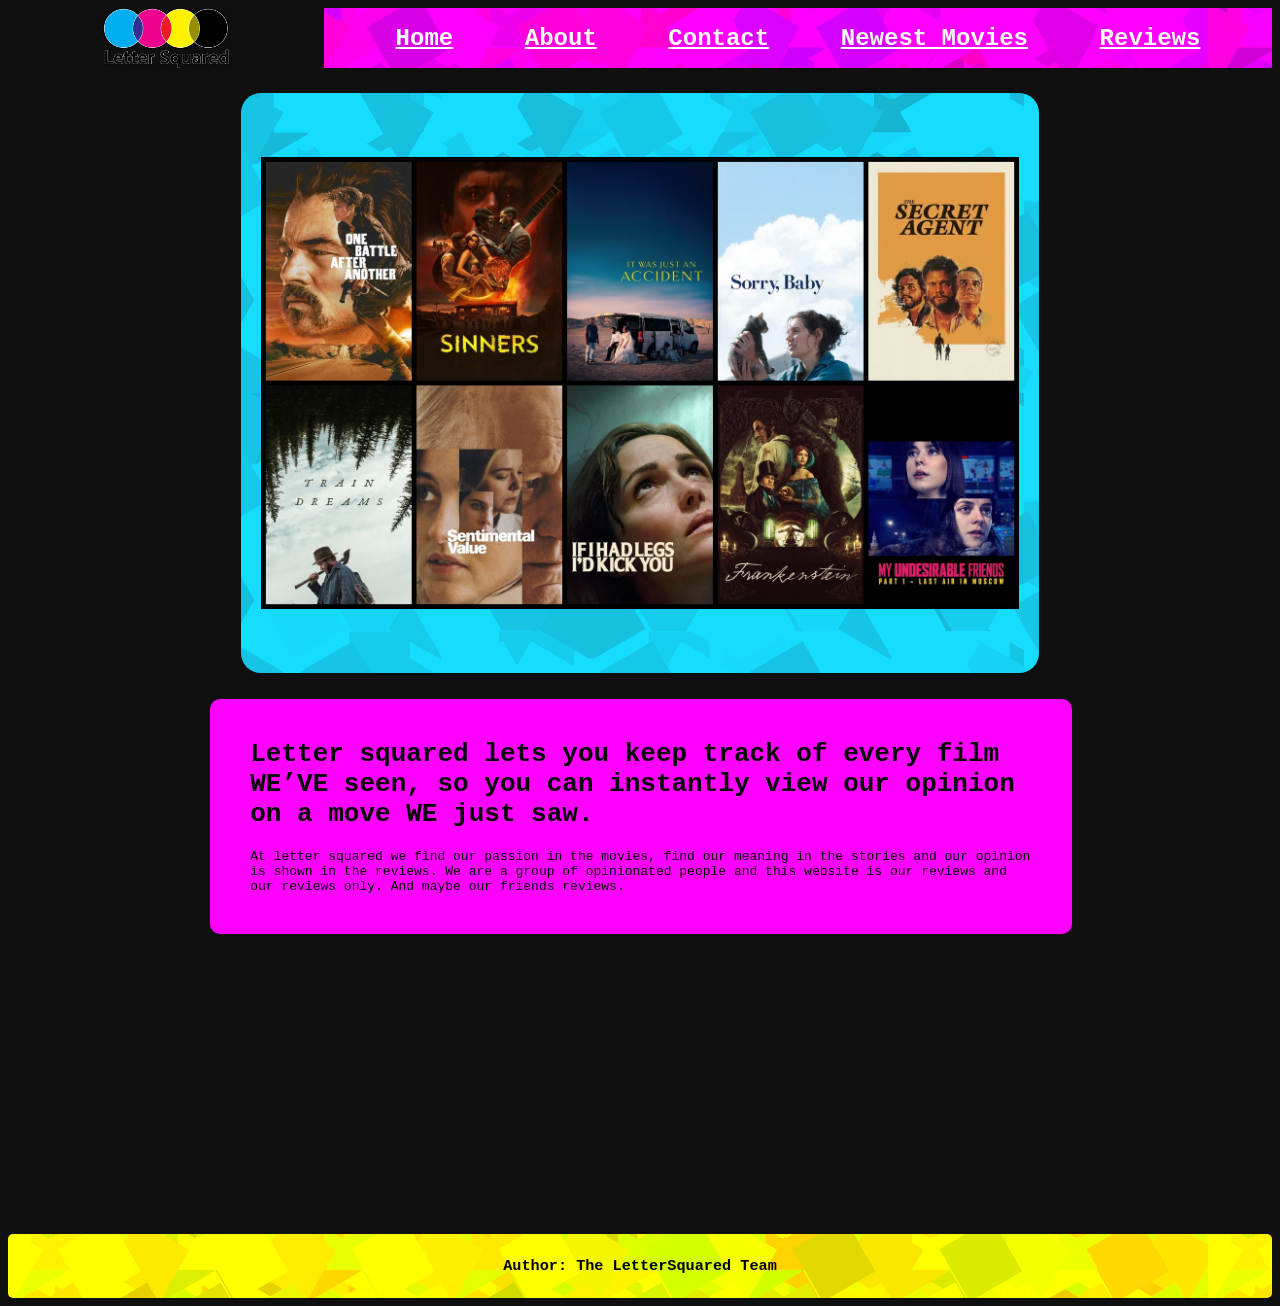
<file: index.html>
<!DOCTYPE html>
<html lang="en">
  <head>
    <meta charset="UTF-8" />
    <meta name="viewport" content="width=device-width, initial-scale=1.0" />
    <title>Document</title>
    <link rel="stylesheet" href="style.css" />
  </head>
  <nav class="menu">
    <div class="logo">
      <img src="letterSquaredLogoFinalized.png"/>
    </div>
    <div class="navbar">
      <a href="index.html">Home</a>
      <a href="about.html">About</a>
      <a href="contact.html">Contact</a>
      <a href="newestmovie.html">Newest Movies</a>
      <a href="review.html">Reviews</a>
    </div>
  </nav>
  <body>
    <div class="heroimage">
      <img
        src="movieimage.jpg"
        alt="this needs to be personalized and replaced"
      />
    </div>
    <div class="home_background">
      <h1>
        Letter squared lets you keep track of every film WE’VE seen, so you can
        instantly view our opinion on a move WE just saw.
      </h1>
      <p>
        At letter squared we find our passion in the movies, find our meaning in
        the stories and our opinion is shown in the reviews. We are a group of
        opinionated people and this website is our reviews and our reviews only.
        And maybe our friends reviews.
      </p>
    </div>
    <div class="space_content"></div>
  </body>
  <footer>
    <h3 id="footertext">Author: The LetterSquared Team</h3>
  </footer>
</html>
</file>
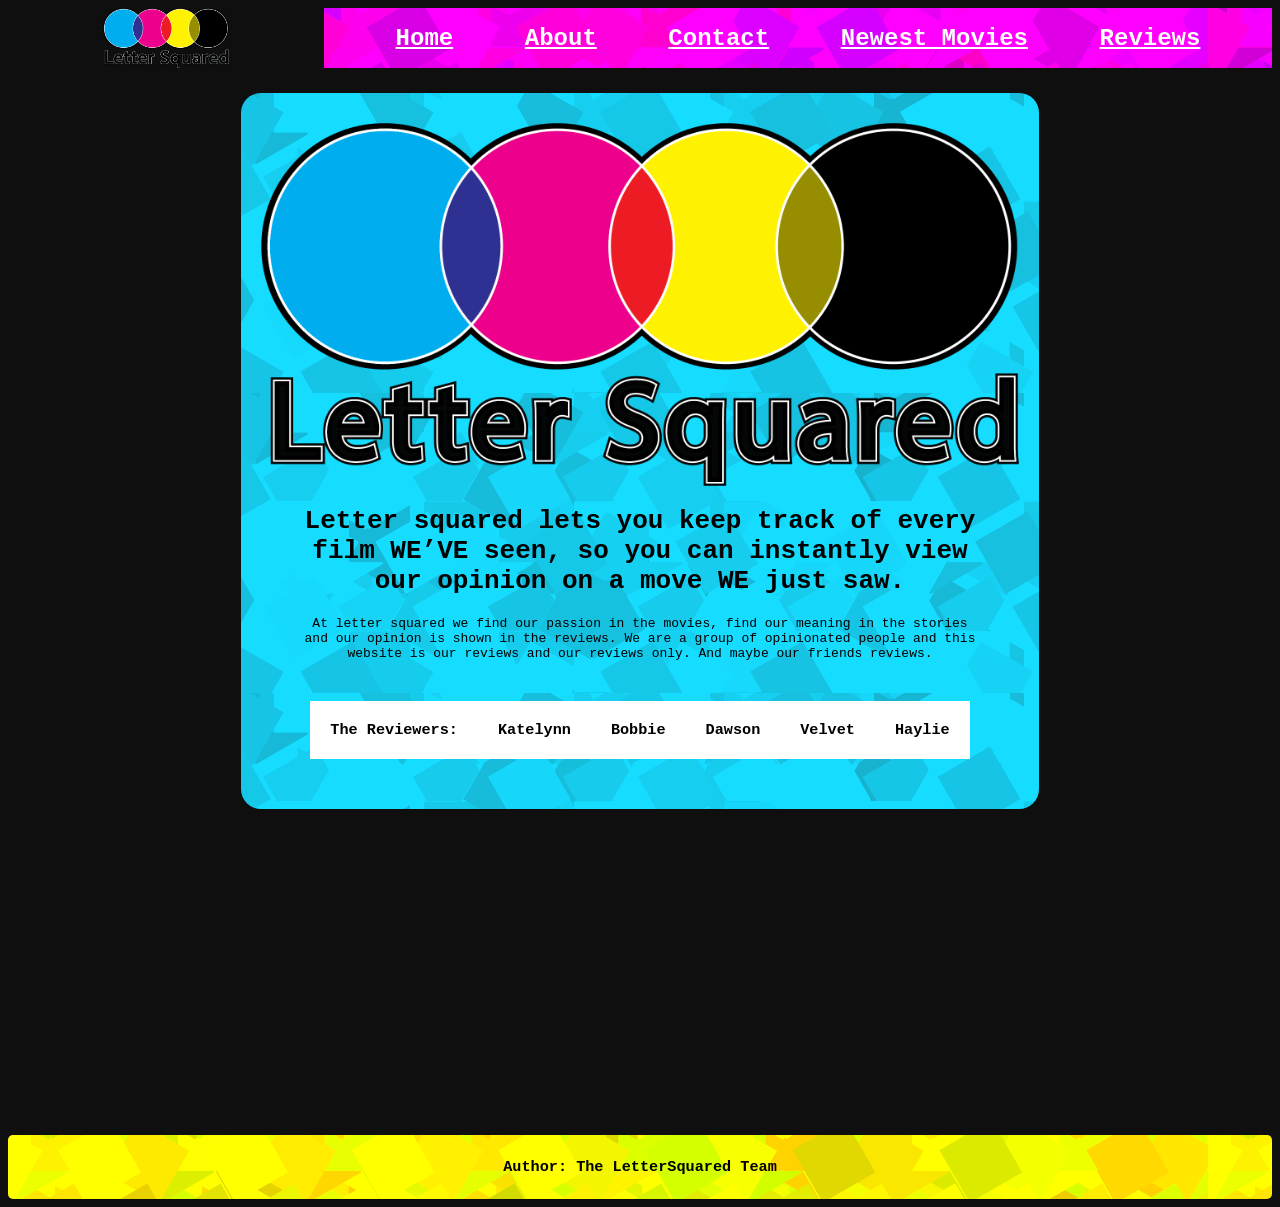
<file: about.html>
<!DOCTYPE html>
<html lang="en">
  <head>
    <meta charset="UTF-8" />
    <meta name="viewport" content="width=device-width, initial-scale=1.0" />
    <title>Document</title>
    <link rel="stylesheet" href="style.css" />
  </head>
  <nav class="menu">
    <div class="logo">
      <img src="letterSquaredLogoFinalized.png"/>
    </div>
    <div class="navbar">
      <a href="index.html">Home</a>
      <a href="about.html">About</a>
      <a href="contact.html">Contact</a>
      <a href="newestmovie.html">Newest Movies</a>
      <a href="review.html">Reviews</a>
    </div>
  </nav>
  <body>
    <div class="heroimage">
      <img
        src="letterSquaredLogoFinalized.png"
        alt="this needs to be personalized and replaced"
      />
      <h1>
        Letter squared lets you keep track of every film WE’VE seen, so you can
        instantly view our opinion on a move WE just saw.
      </h1>
      <p>
        At letter squared we find our passion in the movies, find our meaning in
        the stories and our opinion is shown in the reviews. We are a group of
        opinionated people and this website is our reviews and our reviews only.
        And maybe our friends reviews.
      </p>
      <div class="about_names">
        <h3>The Reviewers:</h3>
        <h3>Katelynn</h3>
        <h3>Bobbie</h3>
        <h3>Dawson</h3>
        <h3>Velvet</h3>
        <h3>Haylie</h3>
      </div>
    </div>
    <div class="space_content"></div>
    <footer>
      <h3 >Author: The LetterSquared Team</h3>
    </footer>
  </body>
</html>
</file>
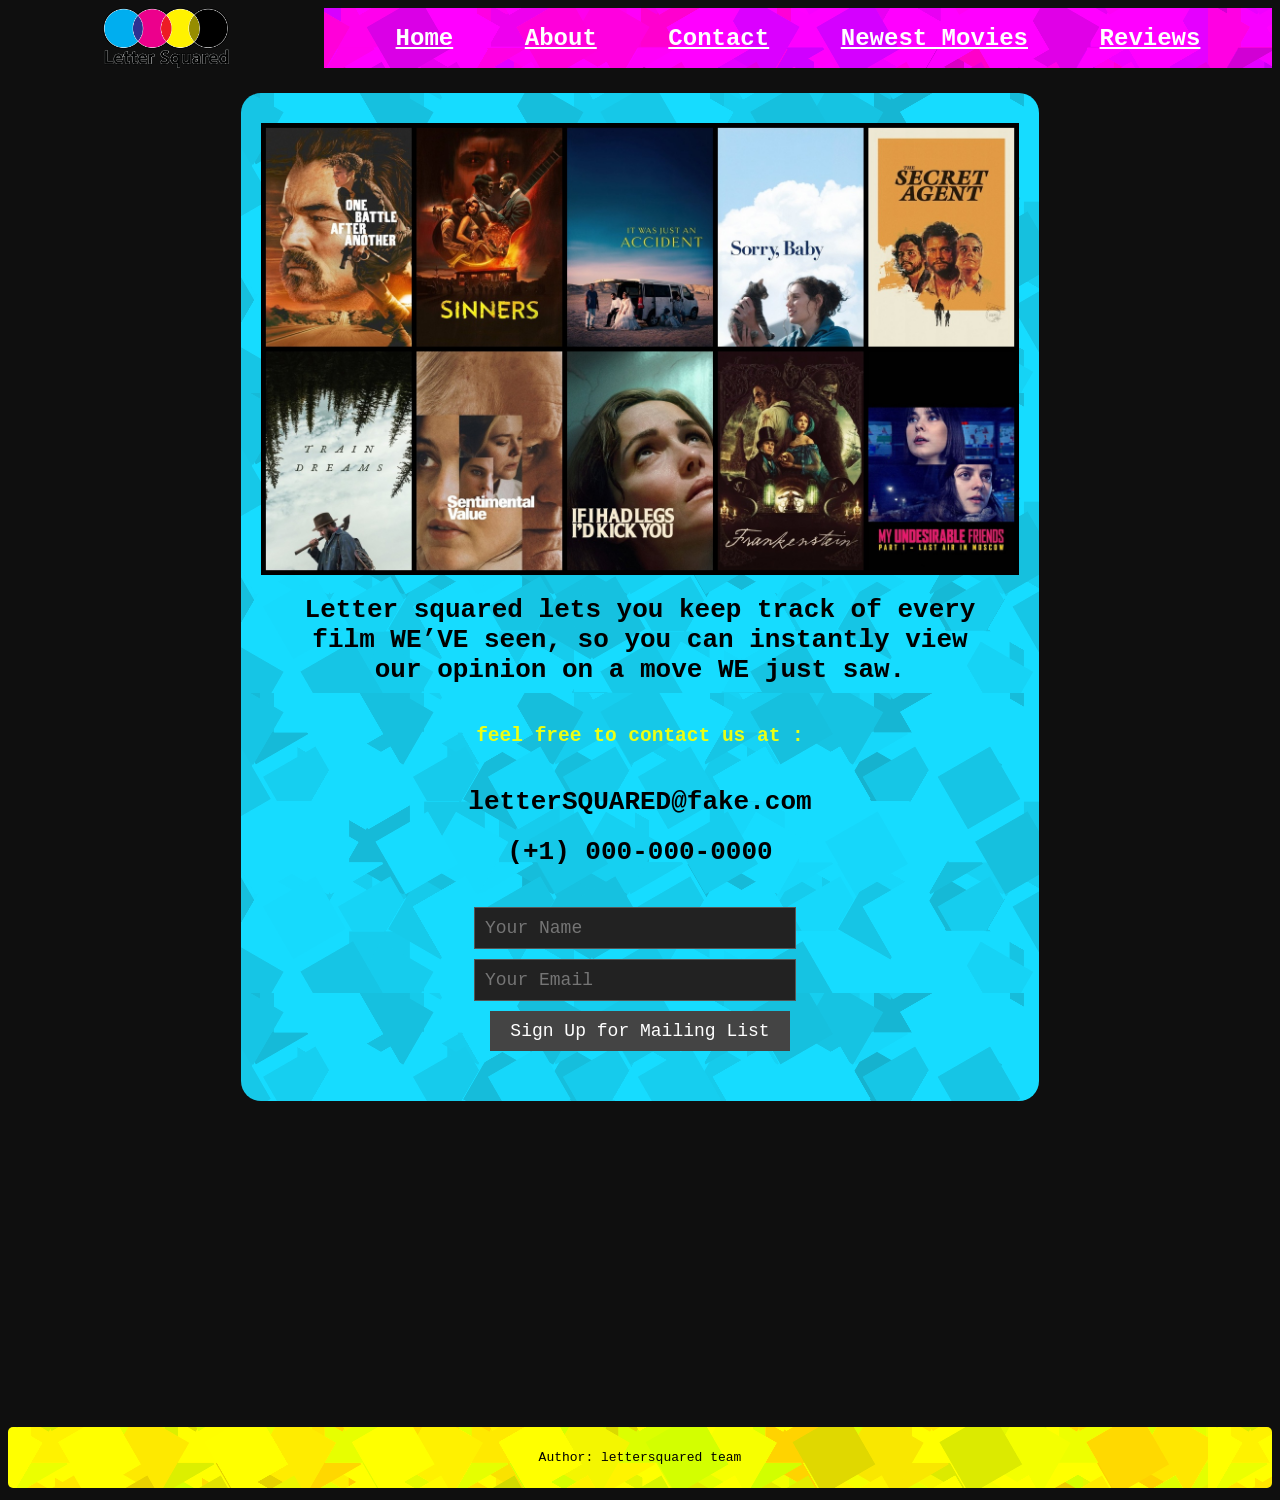
<file: contact.html>
<!DOCTYPE html>
<html lang="en">
  <head>
    <meta charset="UTF-8" />
    <meta name="viewport" content="width=device-width, initial-scale=1.0" />
    <title>Document</title>
    <link rel="stylesheet" href="style.css" />
  </head>
  <nav class="menu">
    <div class="logo">
      <img src="letterSquaredLogoFinalized.png"/>
    </div>
    <div class="navbar">
      <a href="index.html">Home</a>
      <a href="about.html">About</a>
      <a href="contact.html">Contact</a>
      <a href="newestmovie.html">Newest Movies</a>
      <a href="review.html">Reviews</a>
    </div>
  </nav>
  <body>
    <div class="heroimage">
      <img
        src="movieimage.jpg"
        alt="this needs to be personalized and replaced"
      />
      <h1>
        Letter squared lets you keep track of every film WE’VE seen, so you can
        instantly view our opinion on a move WE just saw.
      </h1>
      <h2>feel free to contact us at :</h2>
      <h1>letterSQUARED@fake.com</h1>
      <h1>(+1) 000-000-0000</h1>
      <div class="signup-container">
        <input type="text" id="signupName" placeholder="Your Name" />
        <input type="email" id="signupEmail" placeholder="Your Email" />
        <button onclick="signUp()">Sign Up for Mailing List</button>
      </div>
    </div>
    <div class="space_content"></div>

    <footer>
    <p>Author: lettersquared team</p>
  </footer>
  </body>
  <div id="modal" style="display: none;">
    <div class="modal-content">
      <p id="modalMessage" style="color: black;"></p>
      <button onclick="closeModal()">Close</button>
    </div>
  </div>
  <script>
    function signUp() {
      const name = document.getElementById("signupName").value;
      const email = document.getElementById("signupEmail").value;
      if (name && email) {
        document.getElementById("modalMessage").textContent = "Thanks for caring!";
        document.getElementById("modal").style.display = "flex";
      } else {
        document.getElementById("modalMessage").textContent = "Please fill in both name and email.";
        document.getElementById("modal").style.display = "flex";
      }
    }
    function closeModal() {
      document.getElementById("modal").style.display = "none";
    }
  </script>
</html>
</file>
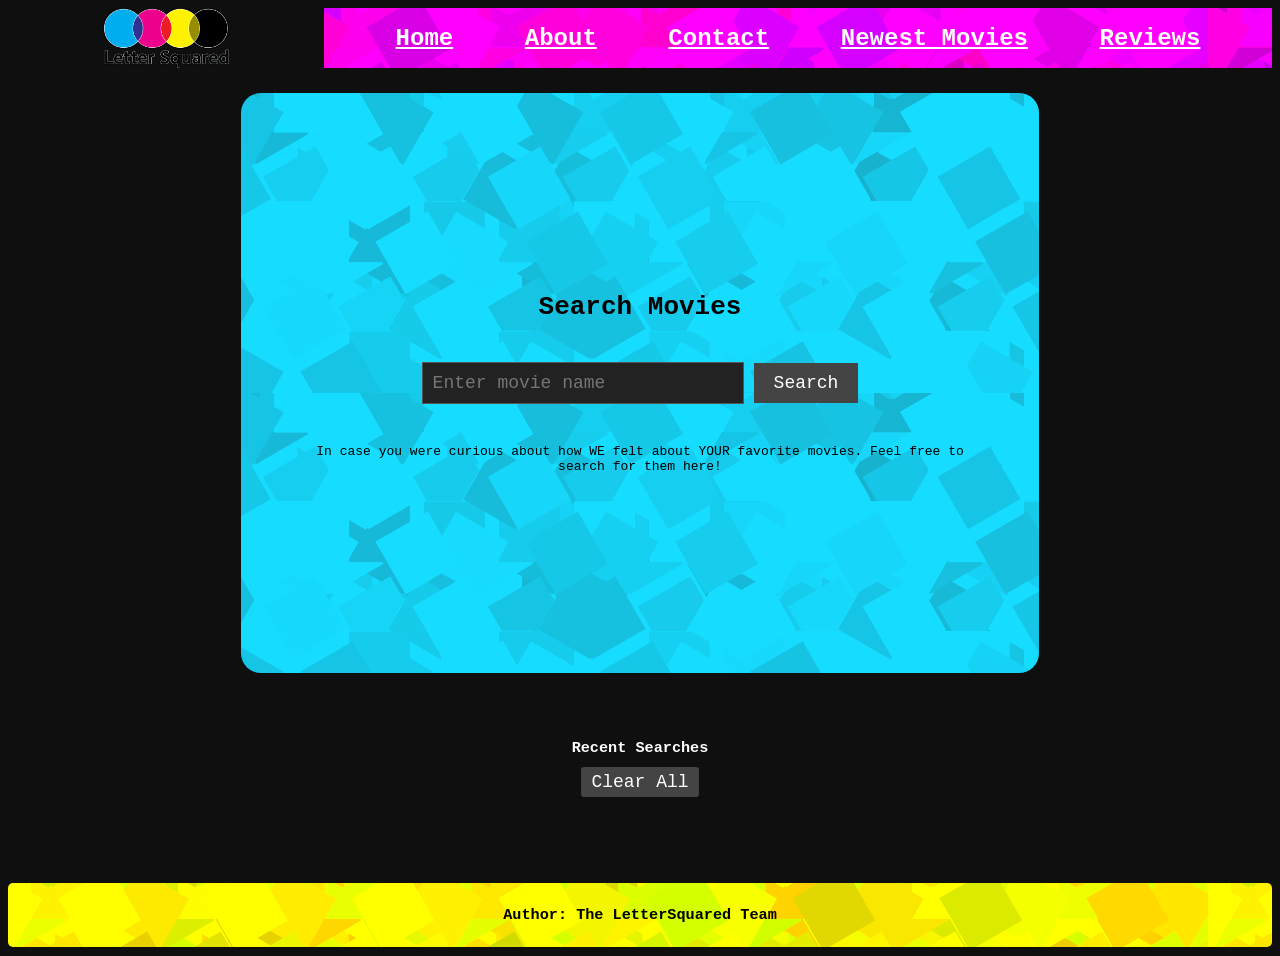
<file: newestmovie.html>
<!DOCTYPE html>
<html lang="en">
  <head>
    <meta charset="UTF-8" />
    <meta name="viewport" content="width=device-width, initial-scale=1.0" />
    <title>Movie Search</title>
    <link rel="stylesheet" href="style.css" />
    <script src="script.js"></script>
  </head>
  <nav class="menu">
    <div class="logo">
      <img src="letterSquaredLogoFinalized.png"/>
    </div>
    <div class="navbar">
      <a href="index.html">Home</a>
      <a href="about.html">About</a>
      <a href="contact.html">Contact</a>
      <a href="newestmovie.html">Newest Movies</a>
      <a href="review.html">Reviews</a>
    </div>
  </nav>
  <body>
    
    <div class="heroimage">
      <h1>Search Movies</h1>
      <div class="search-container">
        <input type="text" id="searchInput" placeholder="Enter movie name" />
        <button onclick="searchMovies()">Search</button>
      </div>
      <p class="search-help">In case you were curious about how WE felt about YOUR favorite movies. Feel free to search for them here!</p>
    </div>

    <div id="recentSearches">
      <h3>Recent Searches</h3>
      <button onclick="clearSearches()" class="clear-btn">Clear All</button>
      <ul id="searchList"></ul>
    </div>

    <div id="movies"></div>

    <script>
      const API_KEY = "6db4eed7";

      let moviesData;

      function searchMovies() {
        const query = document.getElementById("searchInput").value.trim();
        if (!query) return;

        // Add to recent searches
        let recent = JSON.parse(localStorage.getItem("recentSearches") || "[]");
        if (!recent.includes(query)) {
          recent.unshift(query);
          recent = recent.slice(0, 5); // Keep last 5
          localStorage.setItem("recentSearches", JSON.stringify(recent));
        }
        loadRecentSearches();

        fetch(`https://www.omdbapi.com/?apikey=${API_KEY}&s=${query}`)
          .then((res) => res.json())
          .then((data) => {
            moviesData = data;
            const moviesDiv = document.getElementById("movies");
            moviesDiv.innerHTML = "";

            if (data.Search) {
              data.Search.forEach((movie) => {
                const div = document.createElement("div");
                div.className = "movie-item";

                div.innerHTML = `
           <h3>${movie.Title} (${movie.Year})</h3>
           <img src="${movie.Poster}" width="100">
           <br>
           <button onclick="selectMovie('${movie.Title}')">
             Check Reviews
           </button>
         `;

                moviesDiv.appendChild(div);
              });
            } else {
              moviesDiv.innerHTML = "<p>No movies found.</p>";
            }
          });
      }
      // Recent searches functions -B.Y. 

      function loadRecentSearches() {
        const recent = JSON.parse(localStorage.getItem("recentSearches") || "[]");
        const list = document.getElementById("searchList");
        list.innerHTML = recent.map(q => `<li><a href="#" onclick="searchAgain('${q}')">${q}</a></li>`).join("");
      }

      function searchAgain(query) {
        document.getElementById("searchInput").value = query;
        searchMovies();
      }

      function clearSearches() {
        localStorage.removeItem("recentSearches");
        loadRecentSearches();
      }

      // Load recent on page load
      loadRecentSearches();

      function selectMovie(title) {
        const found = reviewers.find(
          (r) => r.movie.toLowerCase() === title.toLowerCase()
        );

        if (found) {
          // Go to reviews page if review exists -B.Y.
          localStorage.setItem("selectedMovie", title);
          // Find the movie object to get poster
          const movie = moviesData.Search.find(m => m.Title.toLowerCase() === title.toLowerCase());
          if (movie) {
            localStorage.setItem("selectedPoster", movie.Poster);
          }
          window.location.href = "review.html";
        } else {
          // Show popup if no review -B.Y. 
          alert("No review available for this movie yet.");
        }
      }
    </script>
    <footer>
    <h3 id="footertext">Author: The LetterSquared Team</h3>
  </footer>
  </body>
 
</html>
</file>
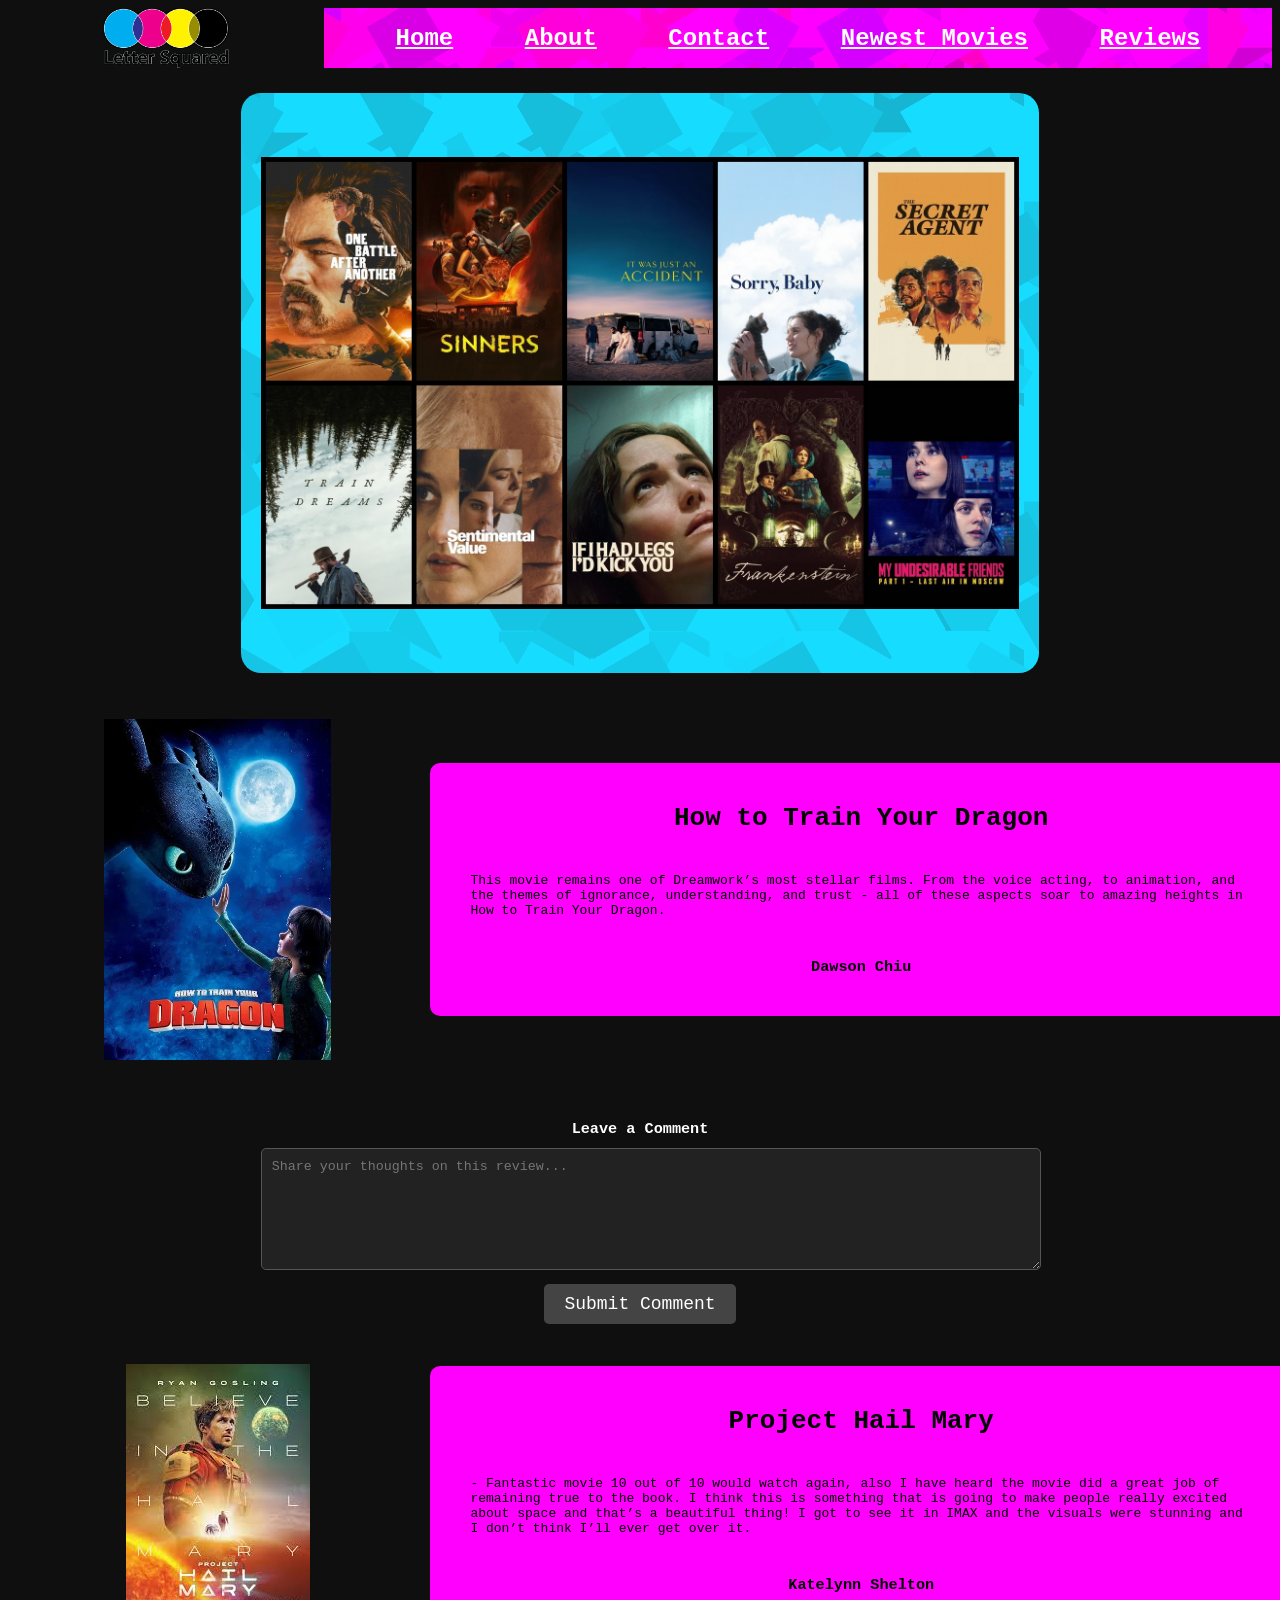
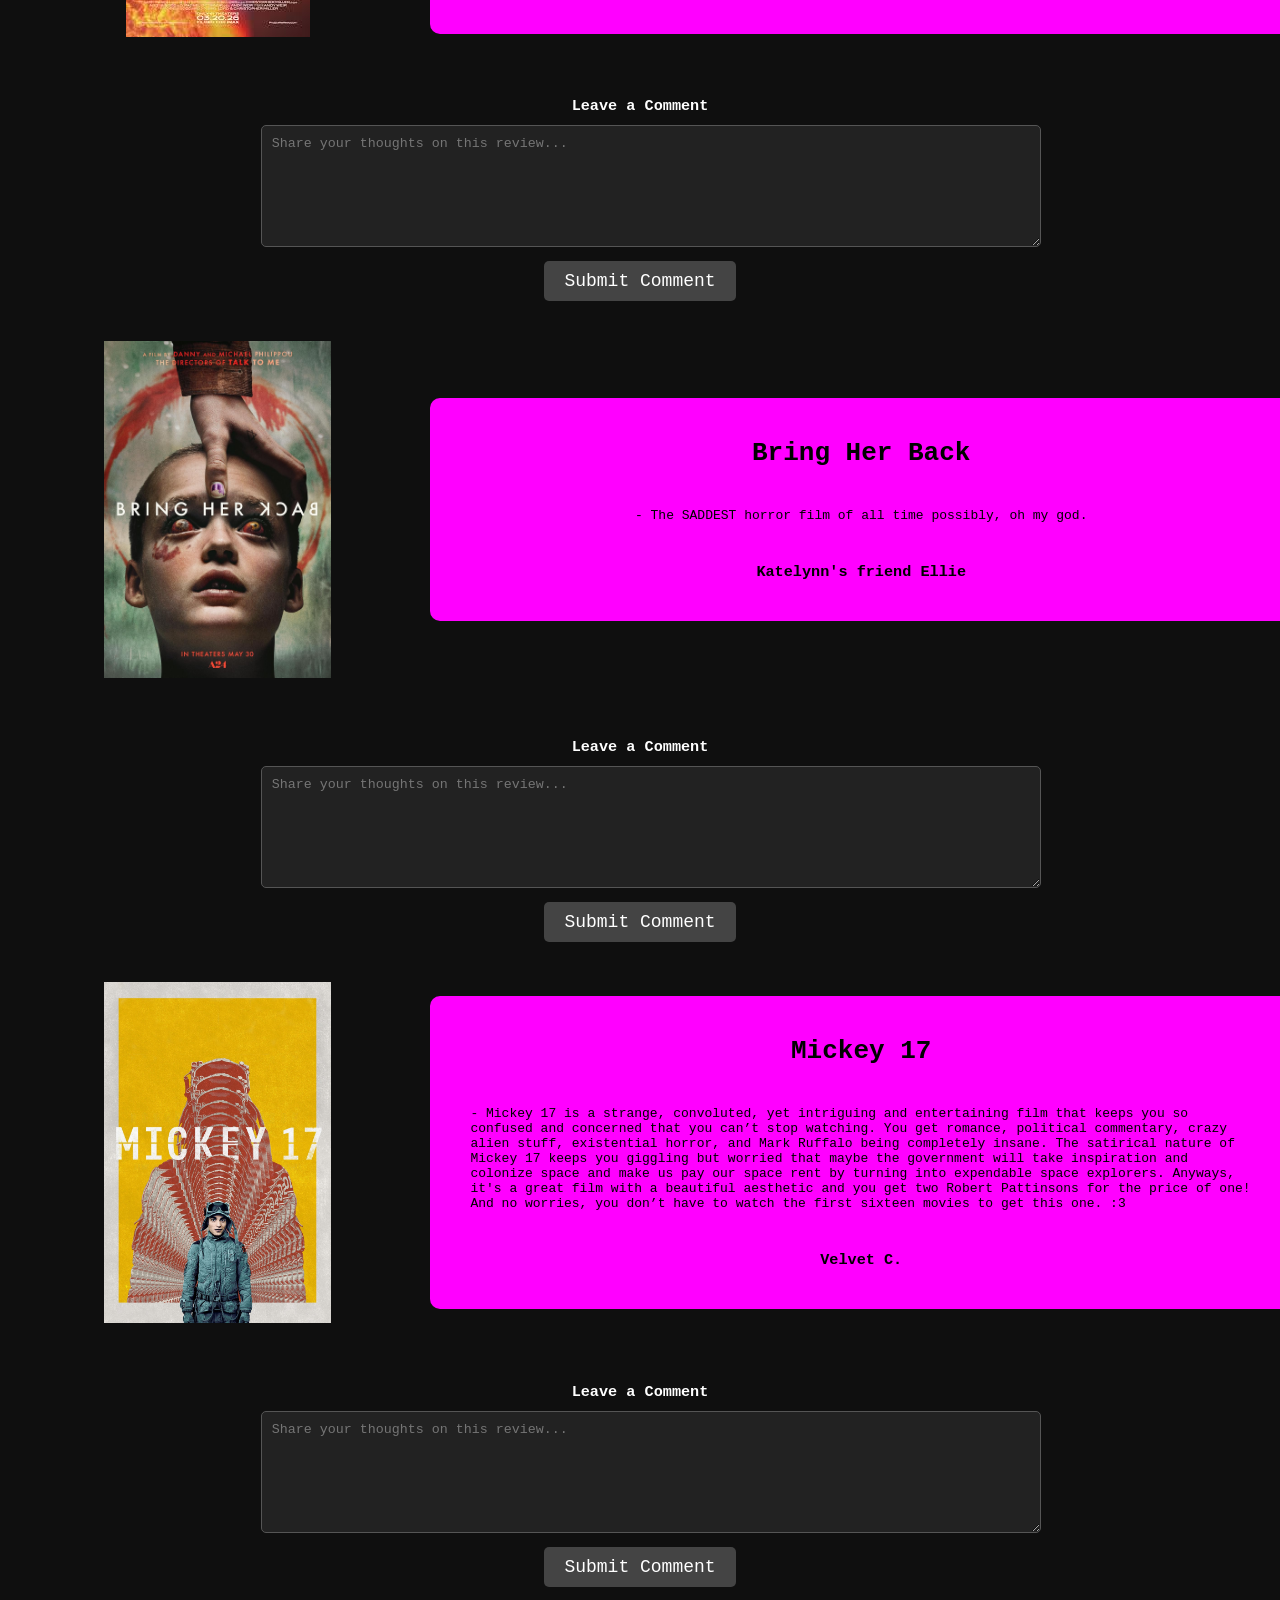
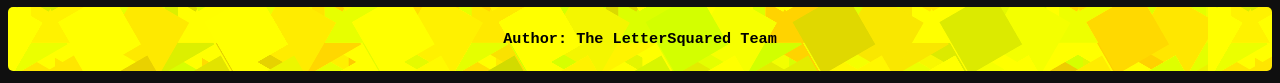
<file: review.html>
<!DOCTYPE html>
<html lang="en">
  <head>
    <meta charset="UTF-8" />
    <meta name="viewport" content="width=device-width, initial-scale=1.0" />
    <title>Document</title>
    <link rel="stylesheet" href="style.css" />
    <script src="script.js"></script>
  </head>
  <nav class="menu">
    <div class="logo">
      <img src="letterSquaredLogoFinalized.png"/>
    </div>
    <div class="navbar">
      <a href="index.html">Home</a>
      <a href="about.html">About</a>
      <a href="contact.html">Contact</a>
      <a href="newestmovie.html">Newest Movies</a>
      <a href="review.html">Reviews</a>
    </div>
  </nav>
  <body>
    <div class="heroimage review-page">
      <img src="movieimage.jpg" alt="movie images">
    </div>
      <div class="review_1_quote">
        <div class="poster-box">
          <img src="how_totrainyour_dragon.jpeg" alt="Movie Poster" style="max-width: 60%; height: auto;">
        </div>
        <div class="text-review-box">
          <h1 id="movieTitle">How to Train Your Dragon</h1>
          <p id="movieReview">This movie remains one of Dreamwork’s most stellar films. From the voice acting, to animation, and the themes of ignorance, understanding, and trust - all of these aspects soar to amazing heights in How to Train Your Dragon. </p>
          <h3 id="movieReviewer">Dawson Chiu</h3>
        </div>
        
        </div>
        <div class="comment-section">
          <h3>Leave a Comment</h3>
          <textarea id="commentText" placeholder="Share your thoughts on this review..."></textarea>
          <button onclick="submitComment()">Submit Comment</button>
          <div id="commentsList"></div>
        </div>
      </div>


      <div class="review_1_quote">
        <div class="poster-box">
          <img src="projectHailMaryPoster.jpeg" alt="project hail mary poster" style="max-width: 100%; height: auto;">
        </div>
        <div class="text-review-box">
          <h1 id="movieTitle">Project Hail Mary</h1>
          <p id="movieReview">-	Fantastic movie 10 out of 10 would watch again, also I have heard the movie did a great job of remaining true to the book. I think this is something that is going to make people really excited about space and that’s a beautiful thing! I got to see it in IMAX and the visuals were stunning and I don’t think I’ll ever get over it.  </p>
          <h3 id="movieReviewer">Katelynn Shelton</h3>
        </div>
      </div>

    <div class="comment-section">
      <h3>Leave a Comment</h3>
      <textarea id="commentText" placeholder="Share your thoughts on this review..."></textarea>
      <button onclick="submitComment()">Submit Comment</button>
      <div id="commentsList"></div>
    </div>
    <div class="review_1_quote">
      <div class="poster-box">
        <img id="moviePoster" src="bringherback.jpg" alt="Movie Poster" style="max-width: 60%; height: auto;">
      </div>
      <div class="text-review-box">
        <h1 id="movieTitle">Bring Her Back</h1>
        <p id="movieReview">-	The SADDEST horror film of all time possibly, oh my god.</p>
        <h3 id="movieReviewer">Katelynn's friend Ellie</h3>
      </div>
    </div>

  <div class="comment-section">
    <h3>Leave a Comment</h3>
    <textarea id="commentText" placeholder="Share your thoughts on this review..."></textarea>
    <button onclick="submitComment()">Submit Comment</button>
    <div id="commentsList"></div>
  </div>
  <div class="review_1_quote">
    <div class="poster-box">
      <img src="mickey17poster.jpg" alt="Movie Poster" style="max-width: 60%; height: auto;">
    </div>
    <div class="text-review-box">
      <h1 id="movieTitle">Mickey 17</h1>
      <p id="movieReview"> - Mickey 17 is a strange, convoluted, yet intriguing and entertaining film that keeps you so confused and concerned that you can’t stop watching. You get romance, political commentary, crazy alien stuff, existential horror, and Mark Ruffalo being completely insane. The satirical nature of Mickey 17 keeps you giggling but worried that maybe the government will take inspiration and colonize space and make us pay our space rent by turning into expendable space explorers. Anyways, it's a great film with a beautiful aesthetic and you get two Robert Pattinsons for the price of one! And no worries, you don’t have to watch the first sixteen movies to get this one. :3</p>
      <h3 id="movieReviewer">Velvet C.</h3>
    </div>
    
    </div>
    <div class="comment-section">
      <h3>Leave a Comment</h3>
      <textarea id="commentText" placeholder="Share your thoughts on this review..."></textarea>
      <button onclick="submitComment()">Submit Comment</button>
      <div id="commentsList"></div>
    </div>
  </div>

    <script>
      function displayReview() {
        const selectedMovie = localStorage.getItem("selectedMovie");
        const selectedPoster = localStorage.getItem("selectedPoster");

        if (selectedMovie) {
          const review = reviewers.find(
            (r) => r.movie.toLowerCase() === selectedMovie.toLowerCase()
          );

          if (review) {
            document.getElementById("movieTitle").textContent = review.movie;
            document.getElementById("movieReview").textContent = review.review;
            document.getElementById("movieReviewer").textContent =
              "- " + review.reviewer;
            if (selectedPoster) {
              document.getElementById("moviePoster").src = selectedPoster;
            }
          } else {
            document.getElementById("movieTitle").textContent = selectedMovie;
            document.getElementById("movieReview").textContent =
              "No review available for this movie yet.";
            document.getElementById("movieReviewer").textContent = "";
            document.getElementById("moviePoster").src = "";
          }
        }
      }

      // Load review when page loads
      displayReview();
      // this is for the comments section/ the firebase requirement for the assignment :) -B.Y.
      loadComments();

      function submitComment() {
        const commentText = document.getElementById("commentText").value;
        const movie = localStorage.getItem("selectedMovie");
        if (commentText && movie) {
          const comments = JSON.parse(localStorage.getItem(`comments_${movie}`) || '[]');
          comments.push({ text: commentText, date: new Date().toLocaleString() });
          localStorage.setItem(`comments_${movie}`, JSON.stringify(comments));
          document.getElementById("commentText").value = "";
          loadComments();
        }
      }

      function loadComments() {
        const movie = localStorage.getItem("selectedMovie");
        const comments = JSON.parse(localStorage.getItem(`comments_${movie}`) || '[]');
        const commentsList = document.getElementById("commentsList");
        commentsList.innerHTML = comments.map((c, index) => `<div class="comment">${c.text}<br><small>${c.date}</small><button onclick="deleteComment(${index})" class="delete-btn">Delete</button></div>`).join("");
      }

      function deleteComment(index) {
        const movie = localStorage.getItem("selectedMovie");
        let comments = JSON.parse(localStorage.getItem(`comments_${movie}`) || '[]');
        comments.splice(index, 1);
        localStorage.setItem(`comments_${movie}`, JSON.stringify(comments));
        loadComments();
      }
    </script>
    <footer>
    <h3 id="footertext">Author: The LetterSquared Team</h3>
  </footer>
  </body>
  
</html>
</file>
<file: style.css>
/*blaaahhhh blah blahblah*/
/*whats up guys*/


  a {
  color: rgb(255, 255, 255);
  font-weight: bold;
  align-items: center;
  justify-content: space-evenly;
  text-transform: capitalize;
  /*display: flex; */
}
/* unvisited link */
a:link {
  color: rgb(255, 255, 255);
}

/* visited link */
a:visited {
  color: rgb(255, 255, 255);
}

/* mouse over link */
a:hover {
  color: rgb(0, 0, 255);
}

/* selected link */
a:active {
  color: blue;
}

body {
  background-color: rgb(15, 15, 15);
    /*background-image: url(".vscode/images/v1043-045a.jpg");*/
    min-height: 100vh;
    display: flex;
    flex-direction: column;
  }
  h1 {
    color: rgb(0, 0, 0);
  }
  p {
    color: rgb(0, 0, 0);
    font-family: monospace;
    display: flex;
    align-items: center;
    justify-content: space-evenly;
    margin: 20px;
  }
nav {
    /*justify-content: space-evenly;
    display: flex;
    align-items: center;
    justify-content: space-evenly;*/
    
    height: 60px;
    font-size: 24px;
    font-family: monospace;
    color: azure;
}

h1 {
    margin: 20px;
    font-family: monospace;
    display: flex;
    align-items: center;
    justify-content: space-evenly;
    
}
h2 {
    margin: 20px;
    font-family: monospace;
    display: flex;
    align-items: center;
    justify-content: space-evenly;
    
}
h3 {
    color: rgb(255, 255, 255);
    font-family: monospace;
    display: flex;
    align-items: center;
    justify-content: space-evenly;
    margin: 20px;
}

.heroimage {
    width: 60%;
    min-height: 520px;
    color: rgb(235, 255, 20);
    background-image: url(".vscode/images/BlueBG.png");
    margin: 2% auto;
    padding: 30px 20px;
    display: flex;
    align-items: center;
    justify-content: center;
    flex-direction: column;
    gap: 20px;
    border-radius: 20px;
    
}
.heroimage h1,
.heroimage p {
    width: 90%;
    max-width: 800px;
    text-align: center;
    margin: 0 auto;
}
.heroimage p {
    display: block;
}
img {
    max-width: 100%;
    height: auto;
}
.newestimage {
    display: flex;
    align-items: center;
    justify-content: space-evenly;

}
footer {
    background-image: url(".vscode/images/YellowBG.png");
    font-family: monospace;
    text-align: center;
    margin-top: auto;
    padding: 10px;
}

#footertext {
  color: black;
}

.search-container {
    display: flex;
    justify-content: center;
    align-items: center;
    margin: 20px 0;
}
input {
    font-size: 18px;
    padding: 10px;
    width: 300px;
    margin-right: 10px;
    font-family: monospace;
    background-color: #222;
    color: white;
    border: 1px solid #555;
}
button {
    font-size: 18px;
    padding: 10px 20px;
    background-color: #444;
    color: white;
    border: none;
    cursor: pointer;
    font-family: monospace;
}
.signup-container {
    display: flex;
    flex-direction: column;
    align-items: center;
    margin: 20px 0;
}
.signup-container input {
    font-size: 18px;
    padding: 10px;
    width: 300px;
    margin-bottom: 10px;
    font-family: monospace;
    background-color: #222;
    color: white;
    border: 1px solid #555;
}
#movies {
    display: flex;
    flex-wrap: wrap;
    justify-content: center;
    gap: 20px;
    margin: 20px 0;
}
.movie-item {
    text-align: center;
    max-width: 200px;
    margin: 10px;
}
#recentSearches {
    margin: 20px auto;
    width: 60%;
    text-align: center;
}
#recentSearches h3 {
    color: white;
    margin-bottom: 10px;
}
.clear-btn {
    margin-bottom: 10px;
    padding: 5px 10px;
    background-color: #444;
    color: white;
    border: none;
    cursor: pointer;
    font-family: monospace;
    border-radius: 3px;
}
.clear-btn:hover {
    background-color: #666;
}
.delete-btn {
    position: absolute;
    right: 10px;
    top: 50%;
    transform: translateY(-50%);
    padding: 2px 5px;
    background-color: #844;
    color: white;
    border: none;
    cursor: pointer;
    font-family: monospace;
    font-size: 12px;
    border-radius: 3px;
}
.delete-btn:hover {
    background-color: #a66;
}
#recentSearches ul {
    list-style: none;
    padding: 0;
}
#recentSearches li {
    margin: 5px 0;
}
#recentSearches a {
    color: #ccc;
    text-decoration: none;
}
#recentSearches a:hover {
    color: white;
}
#modal {
    position: fixed;
    top: 0;
    left: 0;
    width: 100%;
    height: 100%;
    background-color: rgba(0, 0, 0, 0.7);
    display: flex;
    justify-content: center;
    align-items: center;
    z-index: 1000;
}
.modal-content {
    background-color: white;
    color: black;
    padding: 20px;
    border-radius: 10px;
    text-align: center;
    max-width: 400px;
    font-family: monospace;
}
.modal-content button {
    margin-top: 10px;
    padding: 10px 20px;
    background-color: #444;
    color: white;
    border: none;
    cursor: pointer;
    font-family: monospace;
}

@media (max-width: 768px) {
    nav {
        font-size: 18px;
        height: auto;
        padding: 10px;
    }
    .heroimage {
        width: 95%;
        margin: 2.5%;
        height: auto;
        min-height: 300px;
    }
    .search-container {
        flex-direction: column;
        width: 100%;
    }
    input {
        width: 100%;
        max-width: 300px;
        margin-bottom: 10px;
    }
    .review_1_quote {
        flex-direction: column;
        padding: 10px;
    }
    .poster-box {
        width: 100%;
        margin-bottom: 20px;
    }
    .text-review-box {
        width: 100%;
    }    .signup-container input {
        width: 100%;
        max-width: 300px;
    }}

h3 {
        margin: 20px;
    font-family: monospace;
    display: flex;
    align-items: center;
    justify-content: space-evenly;
    color: rgb(0, 0, 0);
}
.about_names {
    display: flex;
    align-items: center;
    justify-content: space-evenly;
    background-color: rgb(255, 255, 255);
    margin: 20px;

}

.review_1_quote {
    height: auto;
    width: 100%;
    margin: 0;
    display: flex;
    flex-direction: row;
    align-items: center;
    justify-content: space-between;
    padding: 20px;
}
.poster-box {
    width: 30%;
    display: flex;
    justify-content: center;
    align-items: center;
}
.text-review-box {
    width: 65%;
    background-color: magenta;
    color: white;
    padding: 20px;
    border-radius: 10px;
    display: flex;
    flex-direction: column;
    justify-content: center;
}
.comment-section {
    margin: 20px auto;
    width: 60%;
    text-align: center;
}
.comment-section h3 {
    color: white;
    margin-bottom: 10px;
}
.comment-section textarea {
    width: 100%;
    height: 100px;
    padding: 10px;
    font-family: monospace;
    background-color: #222;
    color: white;
    border: 1px solid #555;
    border-radius: 5px;
    margin-bottom: 10px;
}
.comment-section button {
    padding: 10px 20px;
    background-color: #444;
    color: white;
    border: none;
    cursor: pointer;
    font-family: monospace;
    border-radius: 5px;
}
.comment {
    background-color: rgba(255, 255, 255, 0.1);
    padding: 10px;
    margin: 10px 0;
    border-radius: 5px;
    text-align: left;
    color: magenta;
    position: relative;
}
.comment small {
    color: #ccc;
}


footer {
  text-align: left;
  padding: 3px;
  background-color: rgb(255, 255, 255);
  color: rgb(0, 0, 0);
  
  border-color: rgb(255, 0, 255);
  border-radius: 5px;
  border-width: 5px;
}
footer {
  display: block;
}
.space_content {
    height: 300px;
    width: 100%;
}

/* nav */

.menu {
  background-image: url(".vscode/images/MagentaBG.png");
  width: auto;
  max-height: 60px;
  display: flex;
  justify-content: space-evenly;
}

.navbar {
  width: 75%;
  max-height: 60;
  justify-content: space-evenly;
  display: flex;
  align-items: center;
}

.logo {
  width: 25%;
  max-height: 60;
  background-color: rgb(15, 15, 15);
  justify-content: space-evenly;
  display: flex;
  align-items: center;
}

.logo img {
  max-height: 60px;
}

.home_background {
    width: 65%;
    background-color: magenta;
    color: white;
    padding: 20px;
    border-radius: 10px;
    margin: 0% 16%;
}
</file>
